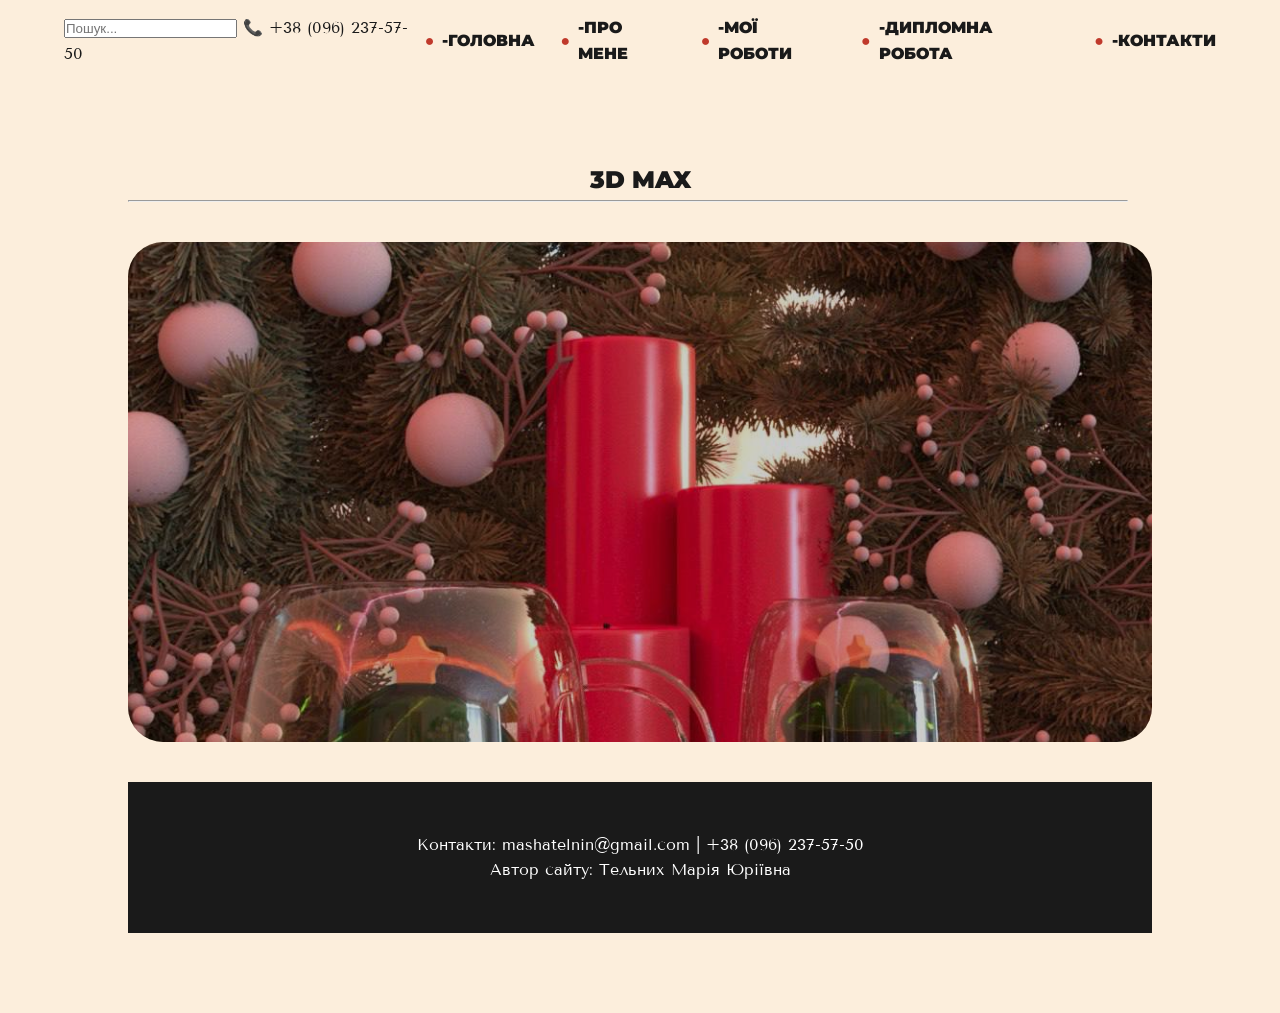
<file: 3dmax.html>
<!DOCTYPE html>
<html lang="uk">

<head>
    <meta charset="UTF-8">
    <meta name="viewport" content="width=device-width, initial-scale=1.0">
    <title>Тельних</title>
    <link rel="stylesheet" href="style.css">
</head>

<body>

    <!--Навігація -->
    <nav class="navbar">
        <div class="nav-left">
            <input type="search" placeholder="Пошук...">
            <span class="phone">📞 +38 (096) 237-57-50</span>
        </div>
            

        <ul class="nav-menu">
            <li><a href="#">  -Головна</a></li>
            <li><a href="#">  -Про мене</a></li>
            <li><a href="#">  -Мої роботи</a></li>
            <li><a href="#">  -Дипломна робота</a></li>
            <li><a href="#">  -Контакти</a></li>
        </ul>

    </nav>
      <section class="works">
        <h2 class="m">3D Max</h2>
           <hr class="h" style="width: 1000px;">
            <div class="cards">
        
        <div class="card" style="background-image: url('img/max.jpg');">
            <div class="card-overlay">
            </div>
        </div>


    </div>

     <!-- Footer-->
    <footer class="footer">
        <p>Контакти: mashatelnin@gmail.com | +38 (096) 237-57-50</p>
        <p>Автор сайту: Тельних Марія Юріївна</p>
    </footer>

</body>

</html>
</file>
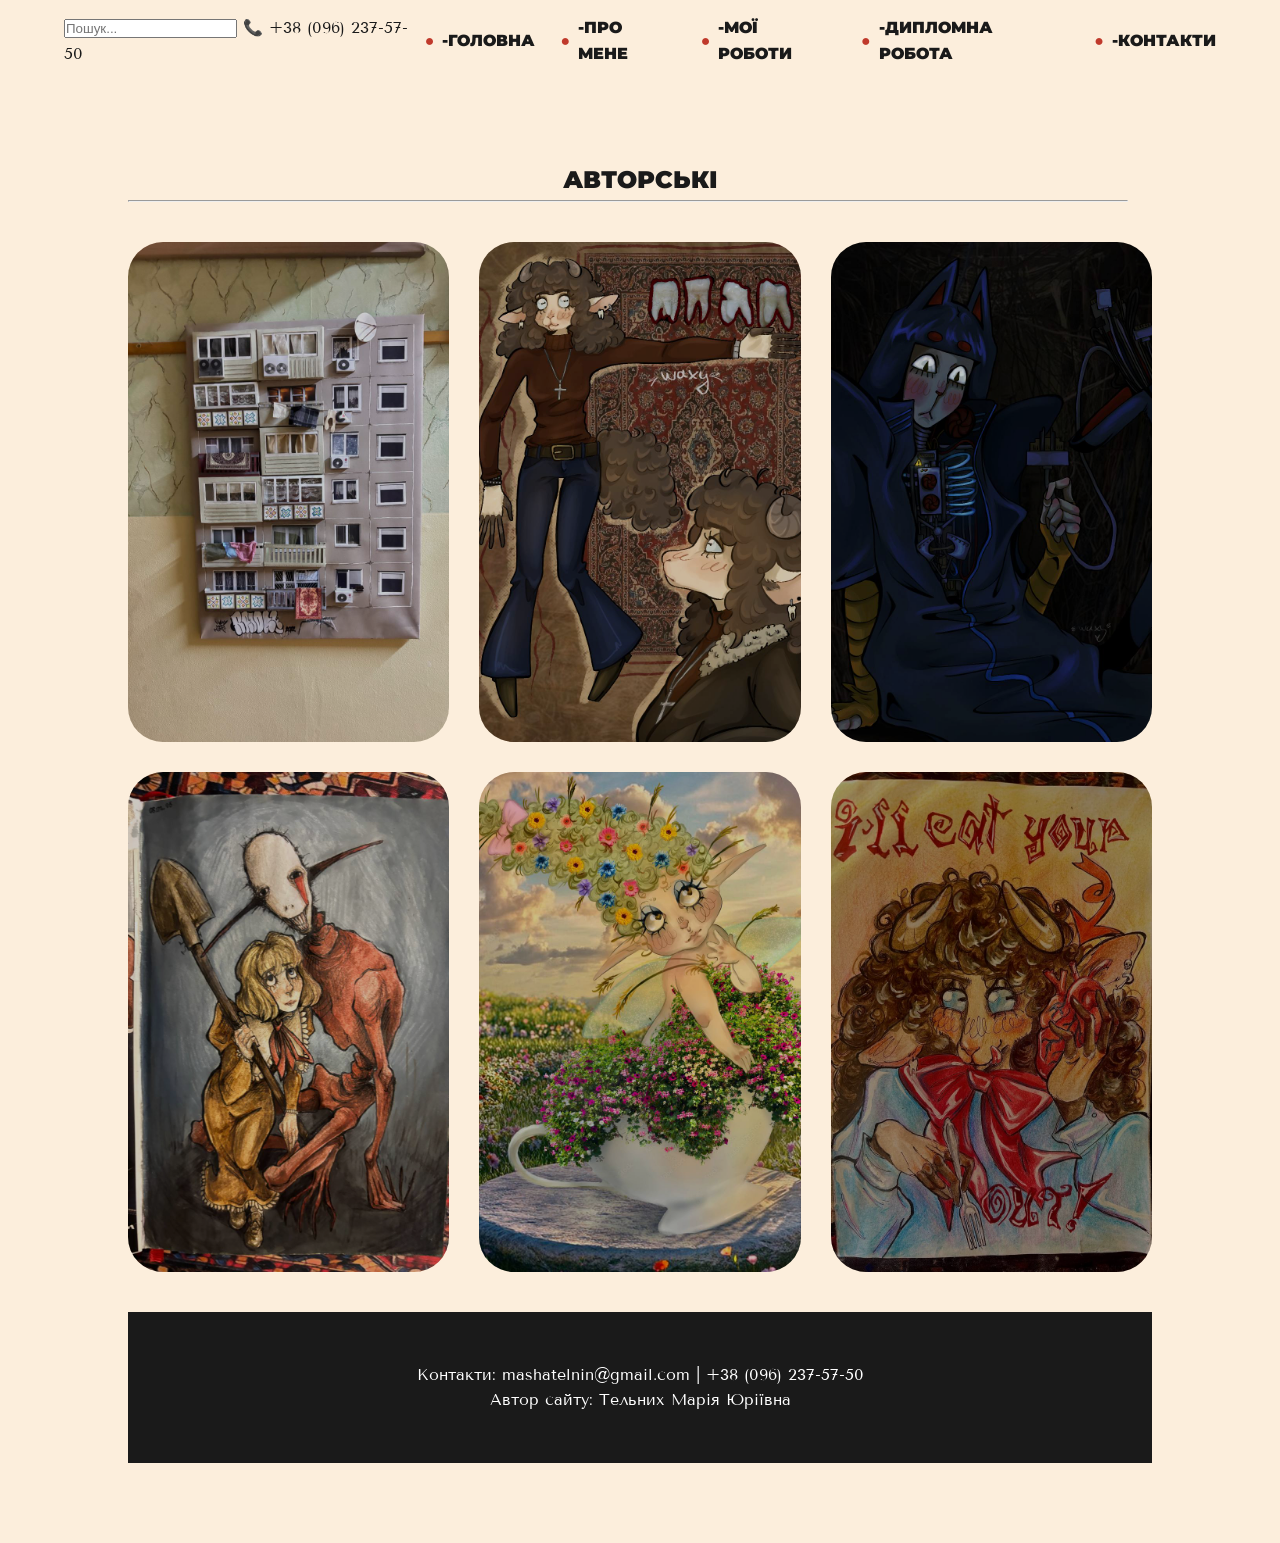
<file: author.html>
<!DOCTYPE html>
<html lang="uk">

<head>
    <meta charset="UTF-8">
    <meta name="viewport" content="width=device-width, initial-scale=1.0">
    <title>Тельних</title>
    <link rel="stylesheet" href="style.css">
</head>

<body>

    <!--Навігація -->
    <nav class="navbar">
        <div class="nav-left">
            <input type="search" placeholder="Пошук...">
            <span class="phone">📞 +38 (096) 237-57-50</span>
        </div>
            

        <ul class="nav-menu">
            <li><a href="#">  -Головна</a></li>
            <li><a href="#">  -Про мене</a></li>
            <li><a href="#">  -Мої роботи</a></li>
            <li><a href="#">  -Дипломна робота</a></li>
            <li><a href="#">  -Контакти</a></li>
        </ul>

    </nav>
      <section class="works">
        <h2 class="m">Авторські</h2>
           <hr class="h" style="width: 1000px;">
            
         <div class="cards">
        
        <div class="card" style="background-image: url('img/a1.jpg');">
            <div class="card-overlay">
            </div>
        </div>

        <div class="card" style="background-image: url('img/a2.jpg');">
            <div class="card-overlay">
            </div>
        </div>

        <div class="card" style="background-image: url('img/a3.jpg');">
            <div class="card-overlay">
            </div>
        </div>
<div class="card" style="background-image: url('img/a4.jpg');">
            <div class="card-overlay">
            </div>
        </div>
        <div class="card" style="background-image: url('img/a5.jpg');">
            <div class="card-overlay">
            </div>
        </div>
        <div class="card" style="background-image: url('img/a6.jpg');">
            <div class="card-overlay">
            </div>
        </div>
    </div>

     <!-- Footer-->
    <footer class="footer">
        <p>Контакти: mashatelnin@gmail.com | +38 (096) 237-57-50</p>
        <p>Автор сайту: Тельних Марія Юріївна</p>
    </footer>

</body>

</html>
</file>
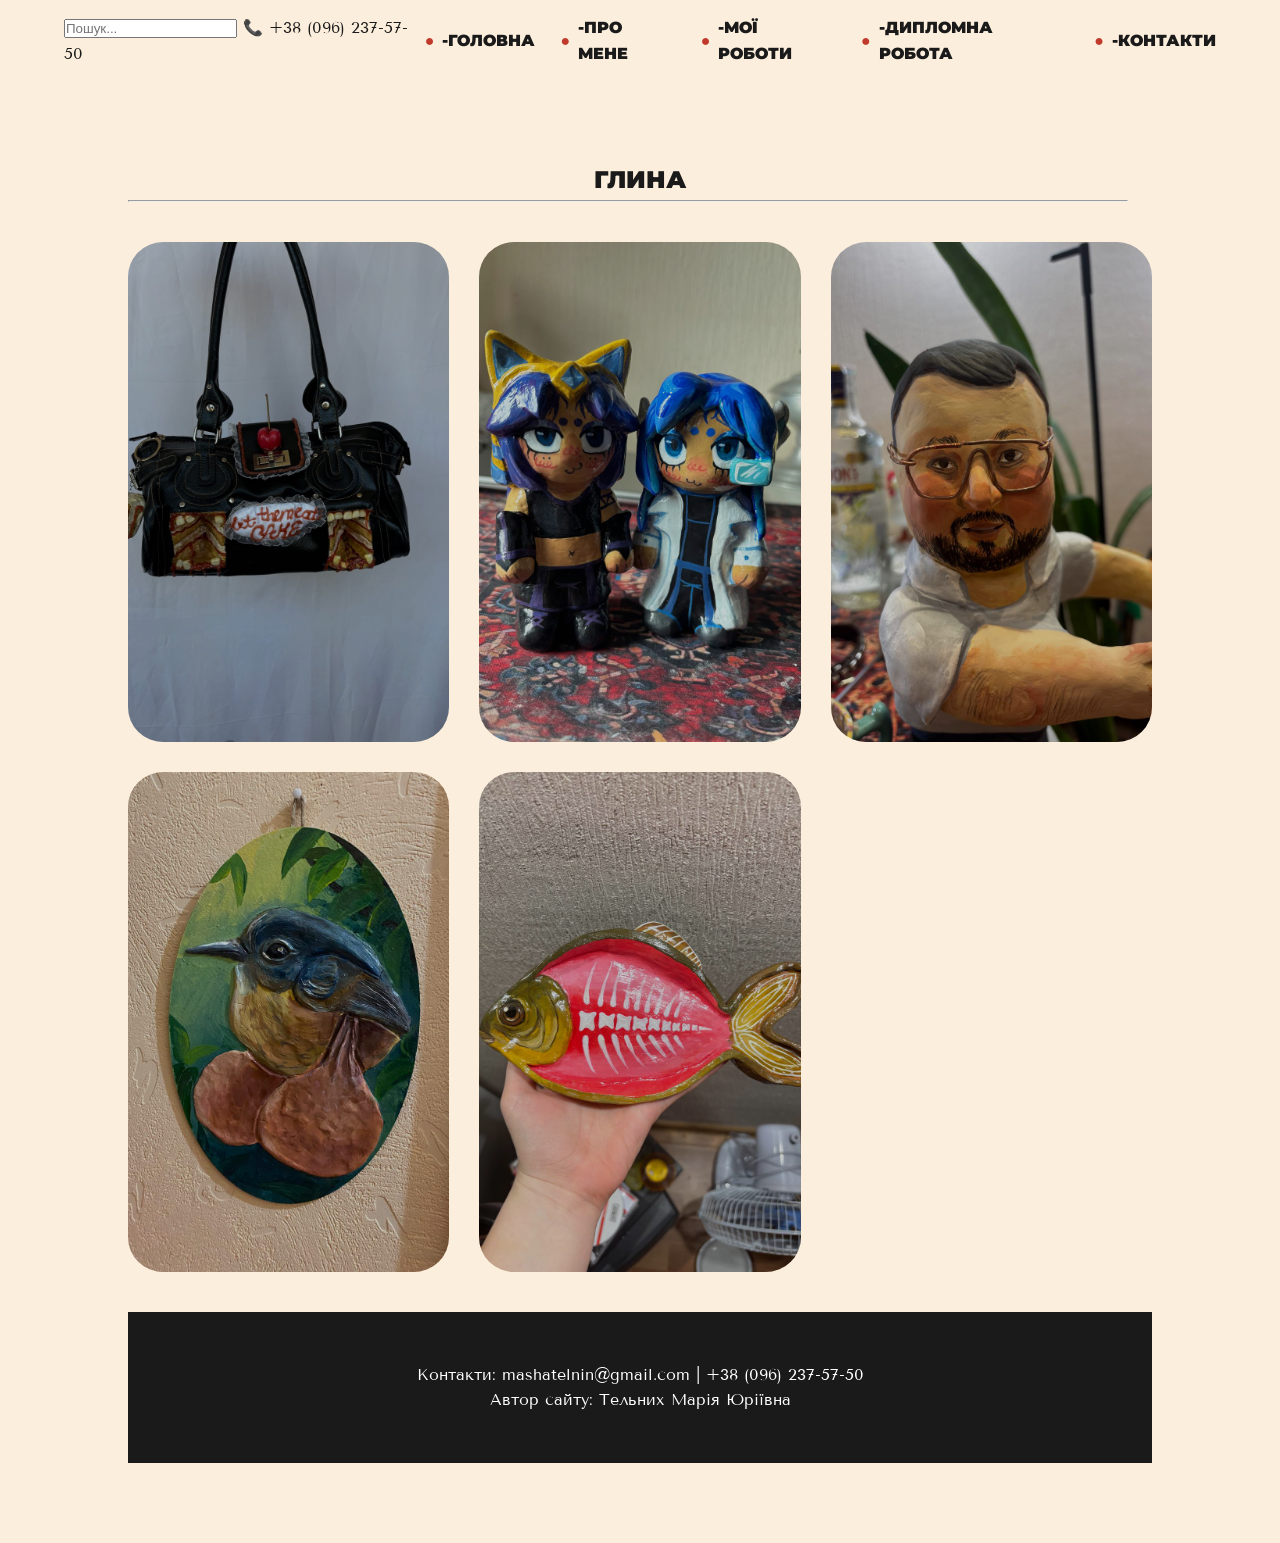
<file: clay.html>
<!DOCTYPE html>
<html lang="uk">

<head>
    <meta charset="UTF-8">
    <meta name="viewport" content="width=device-width, initial-scale=1.0">
    <title>Тельних</title>
    <link rel="stylesheet" href="style.css">
</head>

<body>

    <!--Навігація -->
    <nav class="navbar">
        <div class="nav-left">
            <input type="search" placeholder="Пошук...">
            <span class="phone">📞 +38 (096) 237-57-50</span>
        </div>
            

        <ul class="nav-menu">
            <li><a href="#">  -Головна</a></li>
            <li><a href="#">  -Про мене</a></li>
            <li><a href="#">  -Мої роботи</a></li>
            <li><a href="#">  -Дипломна робота</a></li>
            <li><a href="#">  -Контакти</a></li>
        </ul>

    </nav>
      <section class="works">
        <h2 class="m">Глина</h2>
           <hr class="h" style="width: 1000px;">
            
         <div class="cards">
        
        <div class="card" style="background-image: url('img/g1.jpg');">
            <div class="card-overlay">
            </div>
        </div>

        <div class="card" style="background-image: url('img/g2.jpg');">
            <div class="card-overlay">
            </div>
        </div>

        <div class="card" style="background-image: url('img/g3.jpg');">
            <div class="card-overlay">
            </div>
        </div>
<div class="card" style="background-image: url('img/g4.jpg');">
            <div class="card-overlay">
            </div>
        </div>
        <div class="card" style="background-image: url('img/g5.jpg');">
            <div class="card-overlay">
            </div>
        </div>
    </div>

     <!-- Footer-->
    <footer class="footer">
        <p>Контакти: mashatelnin@gmail.com | +38 (096) 237-57-50</p>
        <p>Автор сайту: Тельних Марія Юріївна</p>
    </footer>

</body>

</html>
</file>
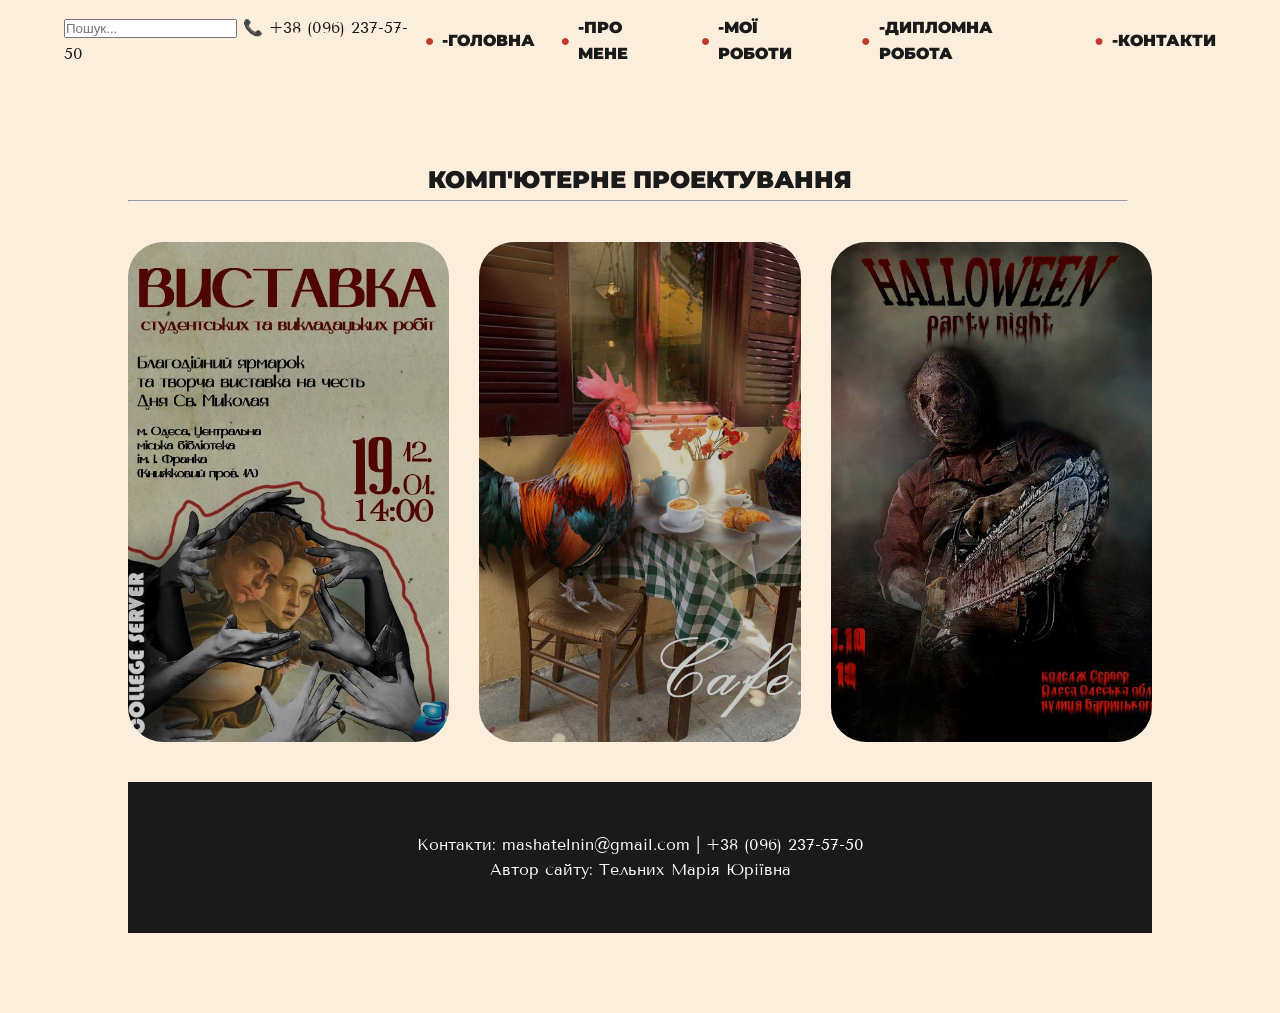
<file: ComputerAidedDes.html>
<!DOCTYPE html>
<html lang="uk">

<head>
    <meta charset="UTF-8">
    <meta name="viewport" content="width=device-width, initial-scale=1.0">
    <title>Тельних</title>
    <link rel="stylesheet" href="style.css">
</head>

<body>

    <!--Навігація -->
    <nav class="navbar">
        <div class="nav-left">
            <input type="search" placeholder="Пошук...">
            <span class="phone">📞 +38 (096) 237-57-50</span>
        </div>
            

        <ul class="nav-menu">
            <li><a href="#">  -Головна</a></li>
            <li><a href="#">  -Про мене</a></li>
            <li><a href="#">  -Мої роботи</a></li>
            <li><a href="#">  -Дипломна робота</a></li>
            <li><a href="#">  -Контакти</a></li>
        </ul>

    </nav>
      <section class="works">
        <h2 class="m">Комп'ютерне проектування</h2>
           <hr class="h" style="width: 1000px;">

         <div class="cards">
        
        <div class="card" style="background-image: url('img/c1.jpg');">
            <div class="card-overlay">
            </div>
        </div>

        <div class="card" style="background-image: url('img/c2.jpg');">
            <div class="card-overlay">
            </div>
        </div>

        <div class="card" style="background-image: url('img/c3.jpg');">
            <div class="card-overlay">
            </div>
        </div>

    </div>


     <!-- Footer-->
    <footer class="footer">
        <p>Контакти: mashatelnin@gmail.com | +38 (096) 237-57-50</p>
        <p>Автор сайту: Тельних Марія Юріївна</p>
    </footer>

</body>

</html>
</file>
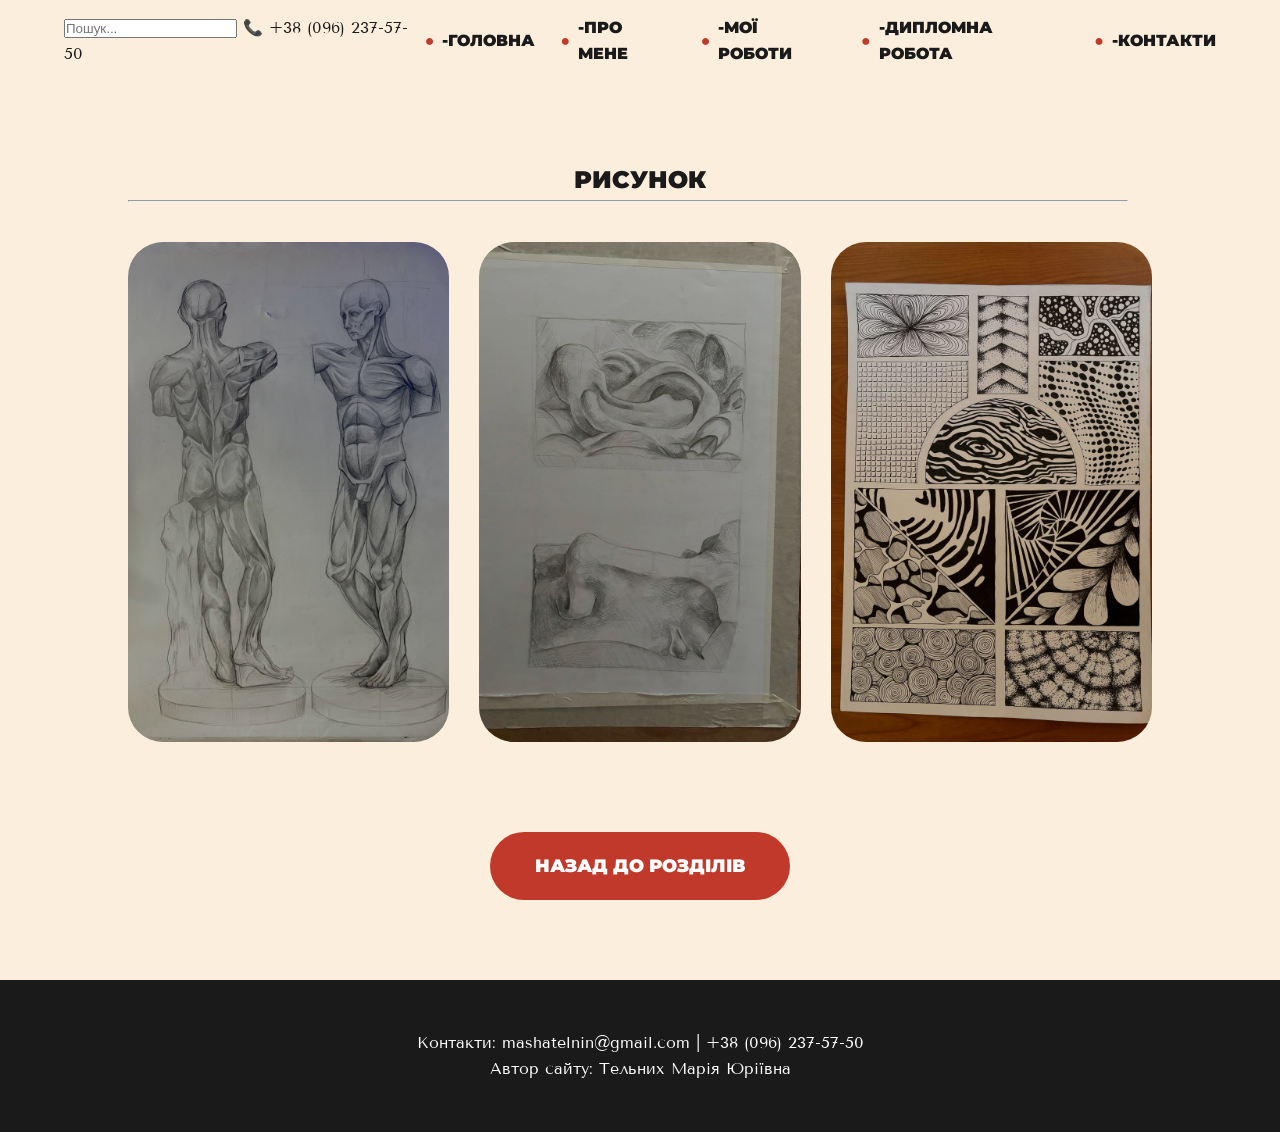
<file: Drawing.html>
<!DOCTYPE html>
<html lang="uk">

<head>
    <meta charset="UTF-8">
    <meta name="viewport" content="width=device-width, initial-scale=1.0">
    <title>Тельних</title>
    <link rel="stylesheet" href="style.css">
</head>

<body>

    <!--Навігація -->
    <nav class="navbar">
        <div class="nav-left">
            <input type="search" placeholder="Пошук...">
            <span class="phone">📞 +38 (096) 237-57-50</span>
        </div>
            

        <ul class="nav-menu">
            <li><a href="#">  -Головна</a></li>
            <li><a href="#">  -Про мене</a></li>
            <li><a href="#">  -Мої роботи</a></li>
            <li><a href="#">  -Дипломна робота</a></li>
            <li><a href="#">  -Контакти</a></li>
        </ul>

    </nav>
      <section class="works">
        <h2 class="m">Рисунок</h2>
           <hr class="h" style="width: 1000px;">
           <div class="cards">
        
        <div class="card" style="background-image: url('img/d.jpg');">
            <div class="card-overlay">
            </div>
        </div>

        <div class="card" style="background-image: url('img/d1.jpg');">
            <div class="card-overlay">
            </div>
        </div>

        <div class="card" style="background-image: url('img/d2.jpg');">
            <div class="card-overlay">
            </div>
        </div>

    </div>

    <div style="margin-top: 50px;">
        <a href="index.html#works" class="btn">Назад до розділів</a>
    </div>
</section>
     <!-- Footer-->
    <footer class="footer">
        <p>Контакти: mashatelnin@gmail.com | +38 (096) 237-57-50</p>
        <p>Автор сайту: Тельних Марія Юріївна</p>
    </footer>

</body>

</html>
</file>
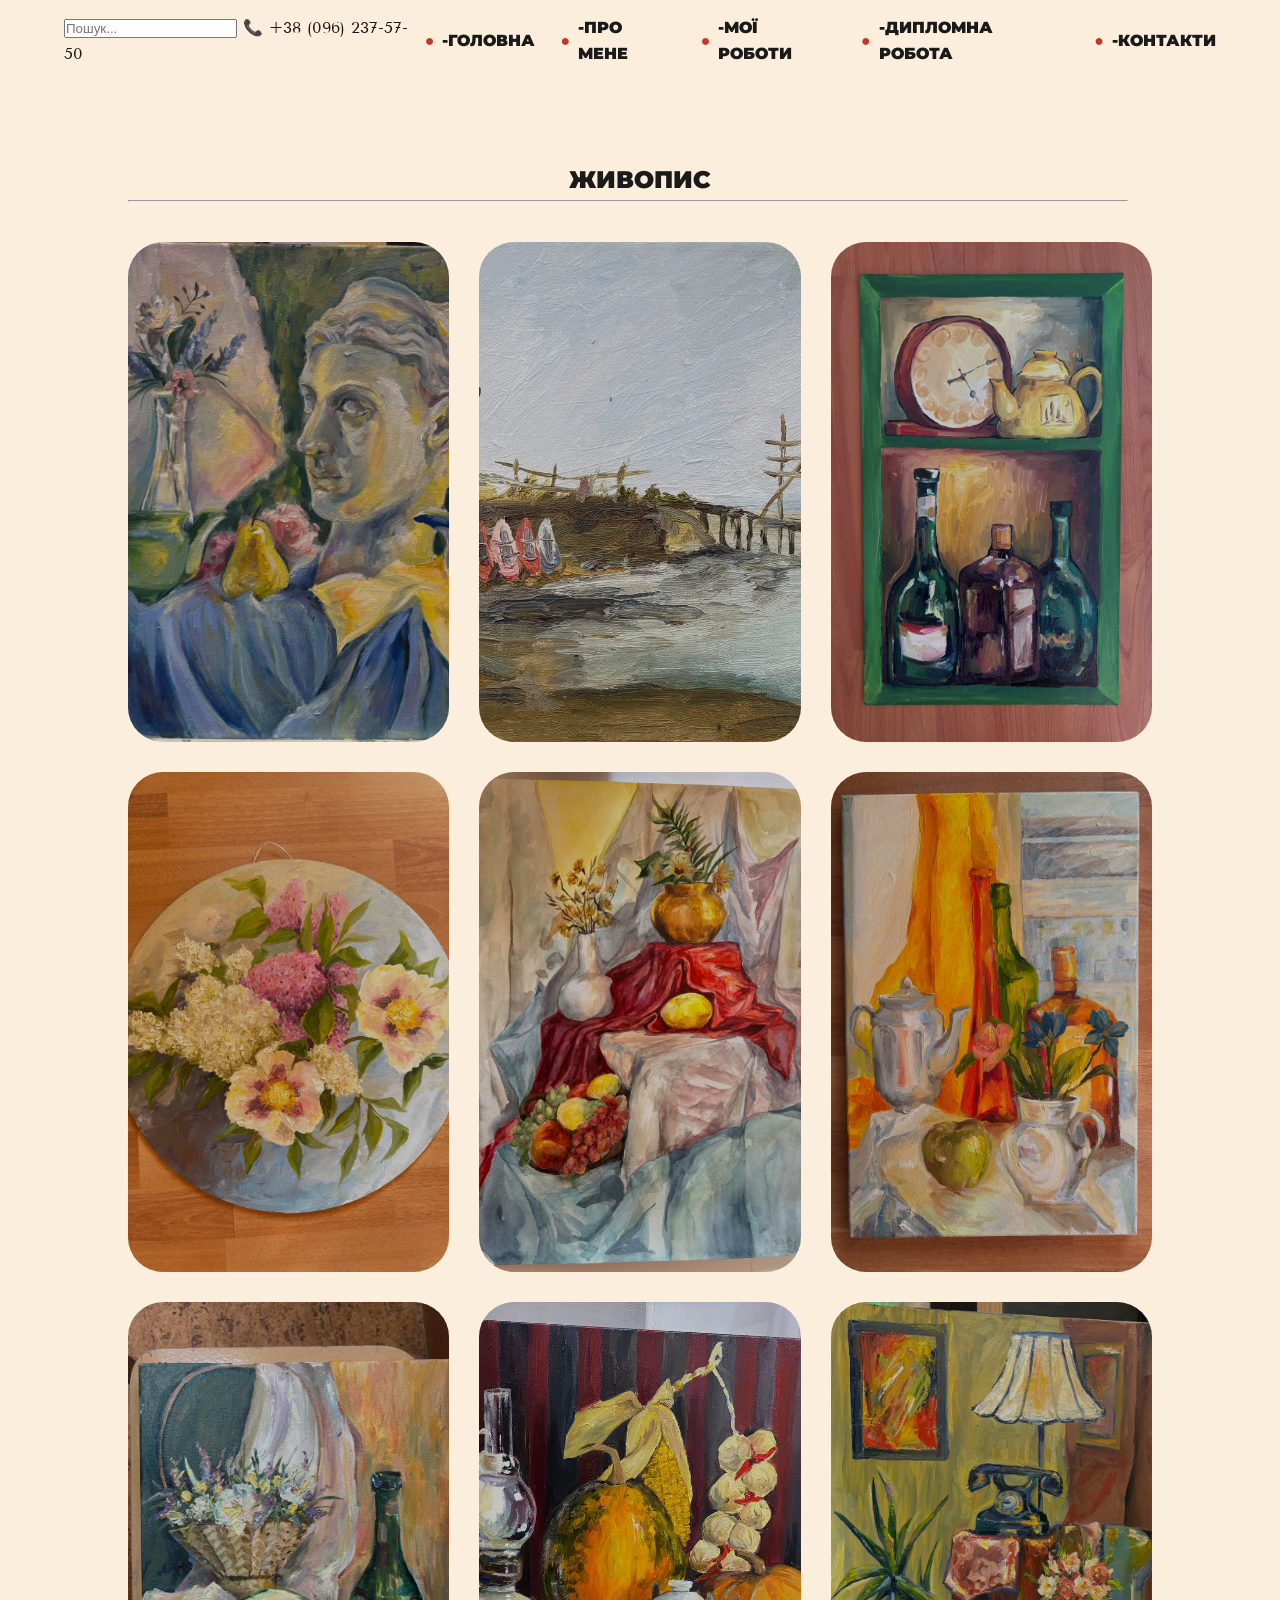
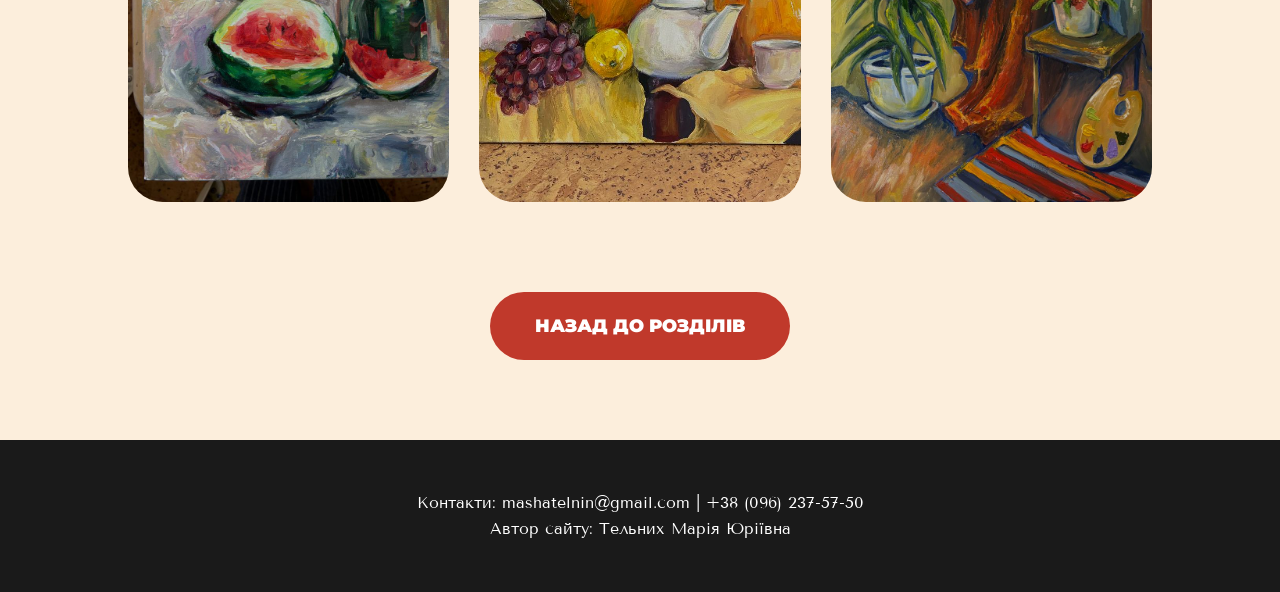
<file: painting.html>
<!DOCTYPE html>
<html lang="uk">

<head>
    <meta charset="UTF-8">
    <meta name="viewport" content="width=device-width, initial-scale=1.0">
    <title>Тельних</title>
    <link rel="stylesheet" href="style.css">
</head>

<body>

    <!--Навігація -->
    <nav class="navbar">
        <div class="nav-left">
            <input type="search" placeholder="Пошук...">
            <span class="phone">📞 +38 (096) 237-57-50</span>
        </div>
            

        <ul class="nav-menu">
            <li><a href="#">  -Головна</a></li>
            <li><a href="#">  -Про мене</a></li>
            <li><a href="#">  -Мої роботи</a></li>
            <li><a href="#">  -Дипломна робота</a></li>
            <li><a href="#">  -Контакти</a></li>
        </ul>

    </nav>
      <section class="works">
        <h2 class="m">Живопис</h2>
           <hr class="h" style="width: 1000px;">
           
        <div class="cards">
        
        <div class="card" style="background-image: url('img/ж1.jpg');">
            <div class="card-overlay">
            </div>
        </div>

        <div class="card" style="background-image: url('img/ж2.jpg');">
            <div class="card-overlay">
            </div>
        </div>

        <div class="card" style="background-image: url('img/ж3.jpg');">
            <div class="card-overlay">
            </div>
        </div>
 <div class="card" style="background-image: url('img/ж4.jpg');">
            <div class="card-overlay">
            </div>
        </div>
         <div class="card" style="background-image: url('img/ж5.jpg');">
            <div class="card-overlay">
            </div>
        </div>
         <div class="card" style="background-image: url('img/ж6.jpg');">
            <div class="card-overlay">
            </div>
        </div>
         <div class="card" style="background-image: url('img/ж7.jpg');">
            <div class="card-overlay">
            </div>
        </div>
         <div class="card" style="background-image: url('img/ж8.jpg');">
            <div class="card-overlay">
            </div>
        </div>
         <div class="card" style="background-image: url('img/ж9.jpg');">
            <div class="card-overlay">
            </div>
        </div>
    </div>

    <div style="margin-top: 50px;">
        <a href="index.html#works" class="btn">Назад до розділів</a>
    </div>
</section>
</section>
     <!-- Footer-->
    <footer class="footer">
        <p>Контакти: mashatelnin@gmail.com | +38 (096) 237-57-50</p>
        <p>Автор сайту: Тельних Марія Юріївна</p>
    </footer>

</body>

</html>
</file>
<file: style.css>
/* 1. ПІДКЛЮЧЕННЯ ШРИФТІВ */
@import url('https://fonts.googleapis.com/css2?family=Montserrat:wght@900&family=Tenor+Sans&display=swap');

:root {
    /* КОЛЬОРИ */
    --bg-color: #fceedc;
    --accent-color: #C0392B;
    --text-dark: #1A1A1A;
    --white: #FFFFFF;
    
    /* РОЗМІРИ ТЕКСТУ */
    --size-h1: 85px;        /* Головний заголовок */
    --size-h2: 80px;        /* Заголовки розділів */
    --size-text: 25px;      /* Маленький текст опису */
    --size-nav: 16px;       /* Меню */
    --size-btn: 18px;       /* Текст на кнопці */

    /* РОЗМІРИ ОБ'ЄКТІВ */
    --logo-width: 180px;    /* ШИРИНА ЛОГОТИПУ */
    --photo-width: 500px;   /* ШИРИНА ФОТО НА БАНЕРІ */
    --card-radius: 35px;    /* ЗАКРУГЛЕННЯ КУТІВ */
}

/* ГЛОБАЛЬНІ НАЛАШТУВАННЯ */
* {
    margin: 0;
    padding: 0;
    box-sizing: border-box;
    scroll-behavior: smooth;
}

body {
    background-color: var(--bg-color);
    color: var(--text-dark);
    font-family: 'Tenor Sans', sans-serif;
    line-height: 1.6;
}

/* ЖИРНИЙ ШРИФТ */
h1, h2, h3, .nav-menu a, .btn {
    font-family: 'Montserrat', sans-serif !important;
    font-weight: 900;
    text-transform: uppercase;
}

/* ЛОГОТИП */
.main-logo {
    display: block;
    width: var(--logo-width) !important;
    height: auto;
}

/* НАВІГАЦІЯ */
.navbar {
    display: flex;
    justify-content: space-between;
    align-items: center;
    padding: 15px 5%;
    background-color: #fceedc; 
    position: sticky;
    top: 0;
    z-index: 1000;
}

.nav-menu {
    display: flex;
    list-style: none;
    gap: 25px;
}

.nav-menu li {
    display: flex;
    align-items: center;
}

.nav-menu li::before {
    content: "●";
    color: var(--accent-color);
    margin-right: 8px;
}

.nav-menu a {
    text-decoration: none;
    color: var(--text-dark);
    font-size: var(--size-nav);
}

/* БАНЕР */
.header {
    display: flex;
    min-height: 90vh;
    align-items: center;
    padding: 0 8%;
    background: linear-gradient(135deg, #fbd9c8 0%, #ffd1c9 100%);
}

.header-text h1 {
    font-size: var(--size-h1);
    line-height: 0.95;
    color: var(--accent-color);
    margin-bottom: 20px;
}

.header-img img {
    width: 100%;
    max-width: 450px;
    border-radius: 200px 200px 10px 10px;
    border: 5px solid var(--white);
    box-shadow: 25px 25px 0px var(--accent-color);
}

/* КНОПКА */
.btn {
    display: inline-block;
    padding: 20px 45px;
    background-color: var(--accent-color);
    color: var(--white) !important; 
    text-decoration: none !important; 
    border-radius: 50px;
    font-size: var(--size-btn);
    transition: 0.3s;
}

.btn:hover {
    background-color: var(--text-dark);
    transform: scale(1.05);
}

.header-img img {
    width: var(--photo-width);
    border-radius: 30px;
}

/* ЛІНІЯ НА ВЕСЬ ЕКРАН */
.full-hr {
    border: none;
    height: 2px;
    background: var(--accent-color);
    width: 100vw;
    position: relative;
    left: 50%;
    right: 50%;
    margin-left: -50vw;
    margin-right: -50vw;
    margin-top: 40px;
    margin-bottom: 40px;
}

/* ЦЕНТРУВАННЯ ТЕКСТУ */
.about, .works, .projects {
    text-align: center;
    padding: 80px 10%;
}

.description {
    font-size: var(--size-text);
    max-width: 800px;
    margin: 20px auto;
}


/* КАРТКИ РОБІТ */
.cards {
    display: grid;
    grid-template-columns: repeat(auto-fit, minmax(300px, 1fr));
    gap: 30px;
}

.card {
    position: relative;
    height: 400px;
    background-size: cover;
    background-position: center;
    border-radius: var(--card-radius); 
    overflow: hidden;
    display: flex;
    align-items: center;
    justify-content: center;
    text-decoration: none;
}

.card-overlay {
    position: absolute;
    inset: 0;
    background: rgba(0,0,0,0.2);
    transition: 0.4s;
}

.card:hover .card-overlay {
    background: rgba(192, 57, 43, 0.9);
}

.card h3 {
    color: white;
    font-size: 24px;
    z-index: 2;
}

/* ДИПЛОМНИЙ ВІДЖЕТ */
.diploma-container {
    display: flex;
    align-items: center;
    gap: 40px;
    background: white;
    padding: 50px;
    border-radius: var(--card-radius);
    text-align: left;
}

.rounded-img {
    width: 300px;
    height: 300px;
    border-radius: 50%;
    object-fit: cover;
}

/* Налаштування для галереї всередині розділів */
.works .cards {
    padding: 40px 0;
    grid-template-columns: repeat(auto-fit, minmax(320px, 1fr)); 
}

.works .card {
    height: 500px; 
    cursor: zoom-in; 
}
.card-overlay h3 {
    font-size: 20px;
    opacity: 0; 
    transform: translateY(20px);
    transition: var(--transition);
}

.card:hover .card-overlay h3 {
    opacity: 1; 
    transform: translateY(0);
}

/* ФУТЕР */
.footer {
    padding: 50px;
    background: var(--text-dark);
    color: var(--white);
    text-align: center;
    font-size: var(--size-footer);
}
</file>
